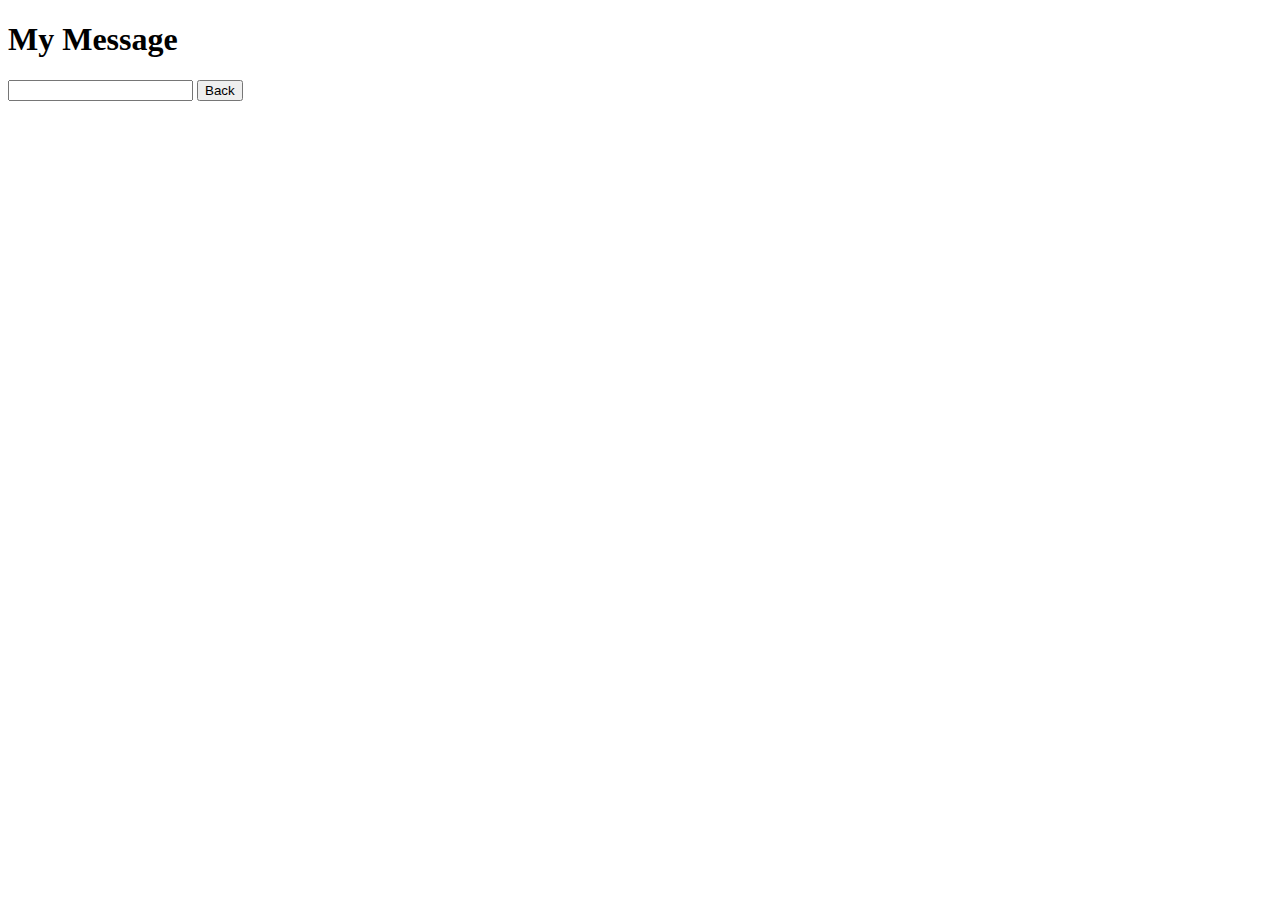
<file: index.html>
<!DOCTYPE html>
<html lang="en">
<head>
    <meta charset="UTF-8">
    <meta http-equiv="X-UA-Compatible" content="IE=edge">
    <meta name="viewport" content="width=device-width, initial-scale=1.0">
    <title>Document</title>
</head>
<body>
    <h1>My Message</h1>
    <h1 id="msg"></h1>

    <!-- <script>
        document.getElementById("msg").innerHTML = Math.floor(Math.random() * 101);
        // console.log(Math.log2(10));
        console.log(Math.floor(Math.random() * 10));
    </script> -->

    <input type="text" name="" id="text">
    <button id="btn">Back</button>



    

   <!-- <script src="./slice_value.js"></script> -->


   <script>
    navigator.getBattery().then(bt => {
        console.log(bt);
    })

    console.log(navigator.connection);
    console.log(navigator.deviceMemory);
    console.log(navigator.keyboard);
   </script>
</body>
</html>
</file>
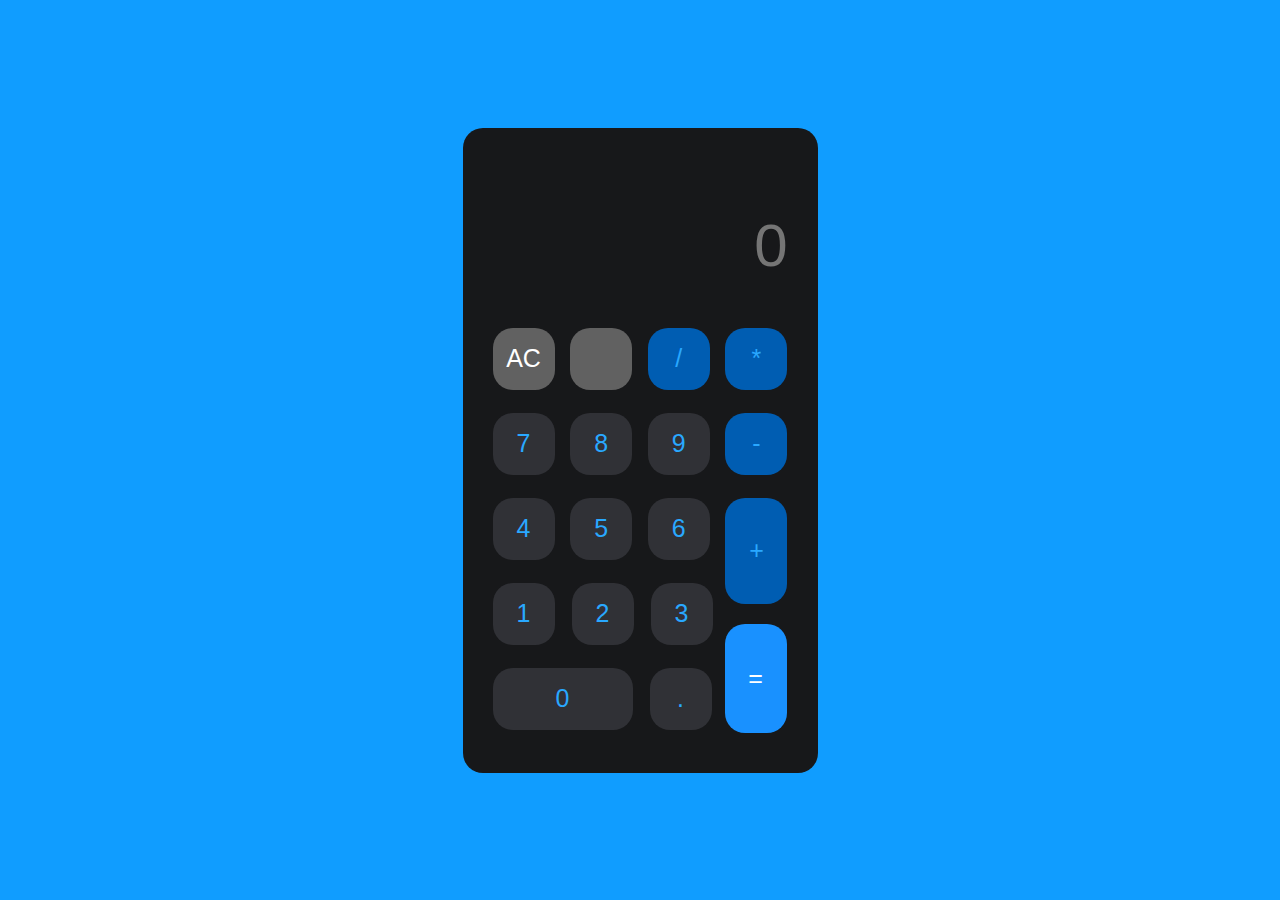
<file: calculator_app/index.html>
<!DOCTYPE html>
<html lang="en">
<head>
    <meta charset="UTF-8">
    <meta http-equiv="X-UA-Compatible" content="IE=edge">
    <meta name="viewport" content="width=device-width, initial-scale=1.0">
    <title>Calculator UI Fahmida Yeasmin</title>

    <link rel="stylesheet" href="https://cdnjs.cloudflare.com/ajax/libs/font-awesome/6.2.0/css/all.min.css" integrity="sha512-xh6O/CkQoPOWDdYTDqeRdPCVd1SpvCA9XXcUnZS2FmJNp1coAFzvtCN9BmamE+4aHK8yyUHUSCcJHgXloTyT2A==" crossorigin="anonymous" referrerpolicy="no-referrer" />

    <link rel="stylesheet" href="style.css">
</head>
<body>
    <section class="frame">
        <div class="screens">
            <input type="text" name="" class="input_screen" id="input_screen" readonly>
            <input type="text" name="" class="output_screen" id="output_screen" placeholder="0" readonly>
        </div>

        <div class="number_pad">
            <ul>
                <li><button onclick="clearScreen()">AC</button></li>
                <li><button onclick="sliceDigit()"><i class="fa-solid fa-delete-left"></i></button></li>
                <li><button>/</button></li>
                <li><button onclick="printDigit('*')">*</button></li>
            </ul>

            <ul>
                <li><button onclick="printDigit('7')">7</button></li>
                <li><button onclick="printDigit('8')">8</button></li>
                <li><button onclick="printDigit('9')">9</button></li>
                <li><button onclick="printDigit('-')">-</button></li>
            </ul>

            <ul>
                <li><button onclick="printDigit('4')">4</button></li>
                <li><button onclick="printDigit('5')">5</button></li>
                <li><button onclick="printDigit('6')">6</button></li>
                <li><button onclick="printDigit('+')">+</button></li>
            </ul>

            <ul>
                <li><button onclick="printDigit('1')">1</button></li>
                <li><button onclick="printDigit('2')">2</button></li>
                <li><button onclick="printDigit('3')">3</button></li>

            </ul>

            <ul>
                <li><button onclick="printDigit('0')">0</button></li>
                <li><button onclick="printDigit('.')">.</button></li>
                <li><button onclick="calc()">=</button></li>
            </ul>


        </div>
    </section>

    <script src="./app.js"></script>
</body>
</html>
</file>
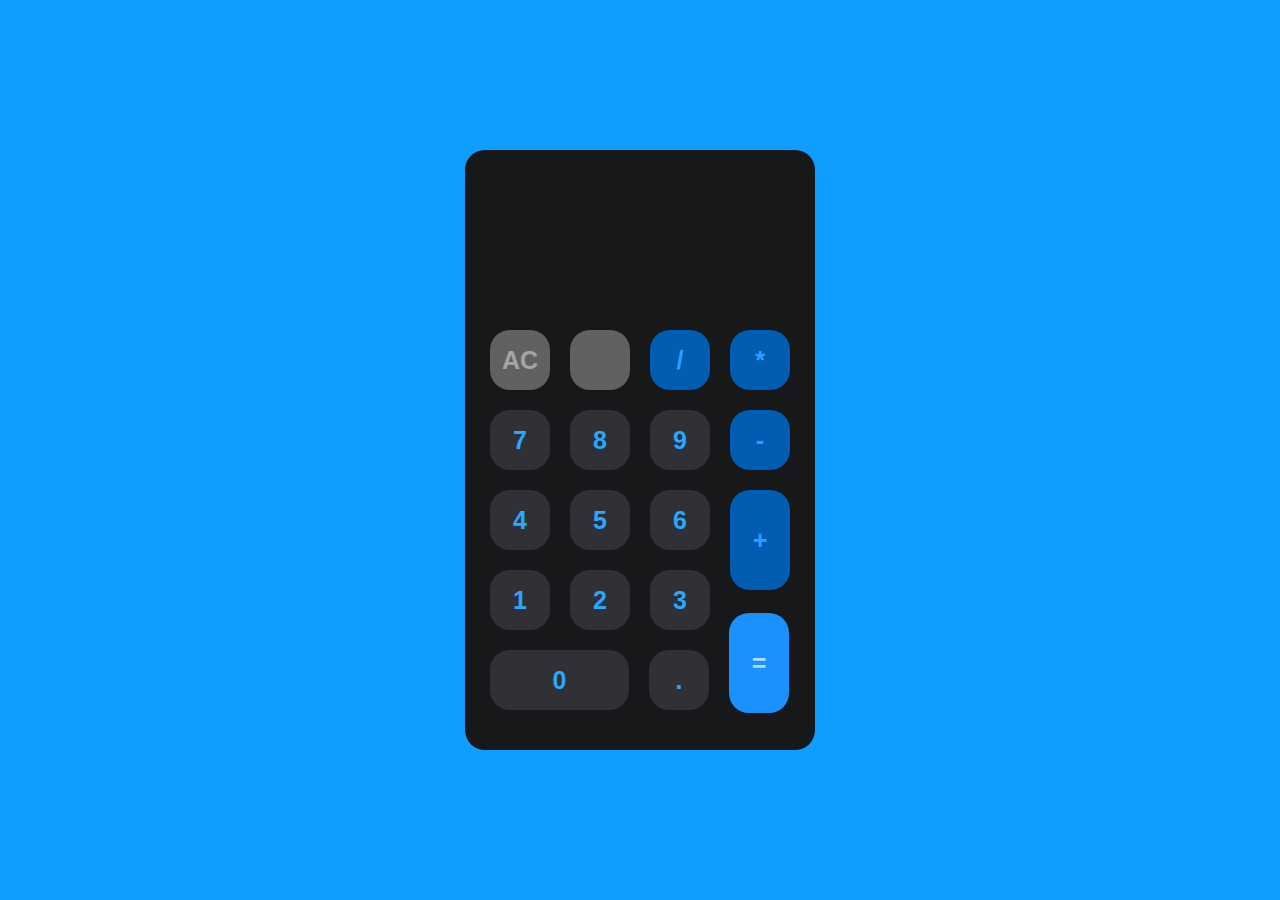
<file: calculator_app_new/index.html>
<!DOCTYPE html>
<html lang="en">
<head>
    <meta charset="UTF-8">
    <meta http-equiv="X-UA-Compatible" content="IE=edge">
    <meta name="viewport" content="width=device-width, initial-scale=1.0">
    <title>Calculator UI for Fahmida Yeasmin</title>

    <link rel="stylesheet" href="https://cdnjs.cloudflare.com/ajax/libs/font-awesome/6.2.0/css/all.min.css" integrity="sha512-xh6O/CkQoPOWDdYTDqeRdPCVd1SpvCA9XXcUnZS2FmJNp1coAFzvtCN9BmamE+4aHK8yyUHUSCcJHgXloTyT2A==" crossorigin="anonymous" referrerpolicy="no-referrer" />

    <link rel="stylesheet" href="style.css">
</head>
<body>
    <div class="frame">
        <div class="screen">
            <input type="text" name="" id="input_screen" readonly>
            <input type="text" name="" id="output_screen" readonly>
        </div>

        <div class="number_pad">
            <ul>
                <li><button onclick="clearScreen()">AC</button></li>
                <li><button onclick="back()"><i class="fa-solid fa-delete-left"></i></button></li>
                <li><button onclick="digit('/')">/</button></li>
                <li><button onclick="digit('*')">*</button></li>
            </ul>

            <ul>
                <li><button onclick="digit('7')">7</button></li>
                <li><button onclick="digit('8')">8</button></li>
                <li><button onclick="digit('9')">9</button></li>
                <li><button onclick="digit('-')">-</button></li>
            </ul>

            <ul>
                <li><button onclick="digit('4')">4</button></li>
                <li><button onclick="digit('5')">5</button></li>
                <li><button onclick="digit('6')">6</button></li>
                <li><button onclick="digit('+')">+</button></li>
            </ul>

            <ul>
                <li><button onclick="digit('1')">1</button></li>
                <li><button onclick="digit('2')">2</button></li>
                <li><button onclick="digit('3')">3</button></li>
            </ul>

            <ul>
                <li><button onclick="digit('0')">0</button></li>
                <li><button onclick="digit('.')">.</button></li>
                <li><button onclick="calc()">=</button></li>
            </ul>

        </div>
    </div>


    <script src="./app.js"></script>
</body>
</html>
</file>
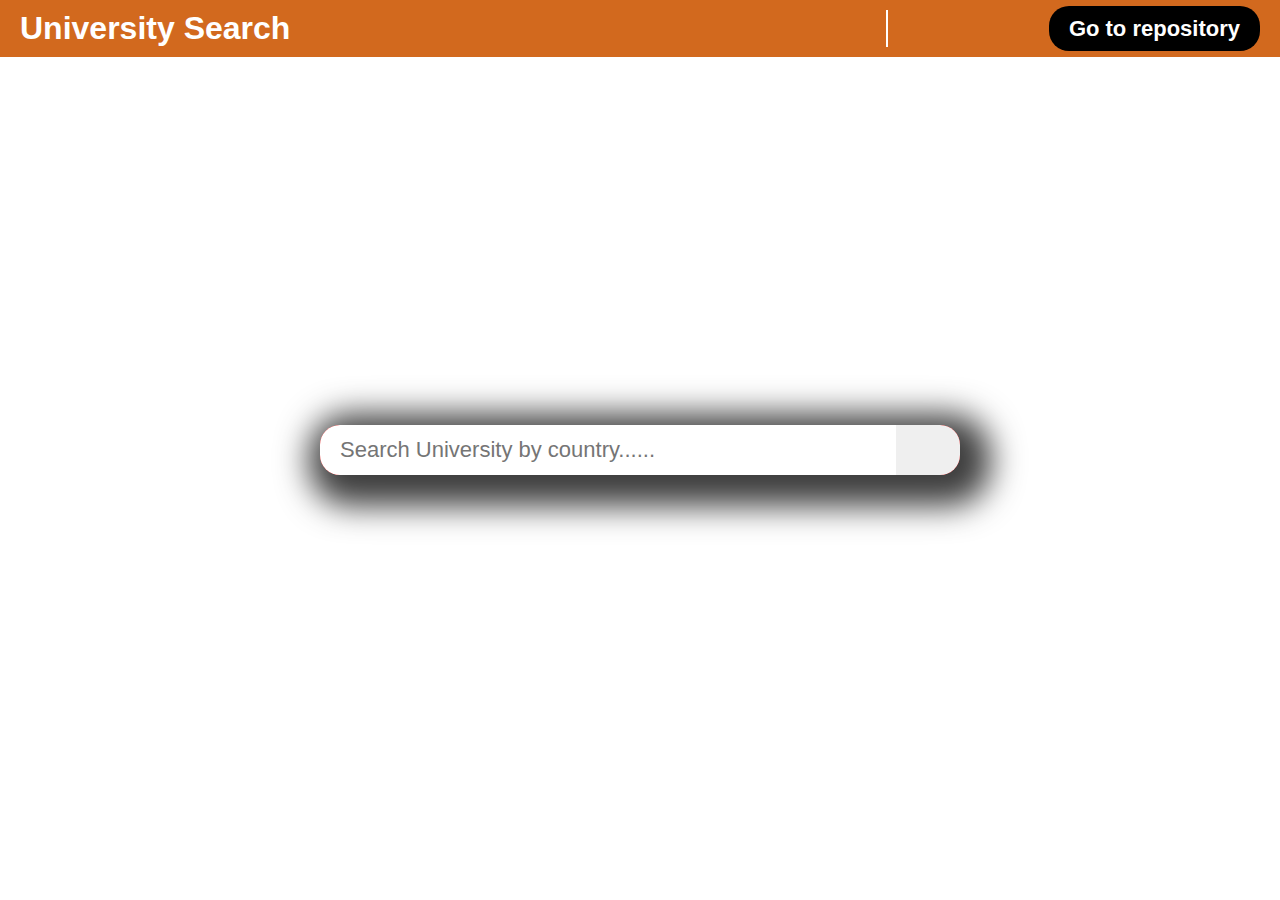
<file: fetch_api_js/index.html>
<!DOCTYPE html>
<html lang="en">
<head>
    <meta charset="UTF-8">
    <meta http-equiv="X-UA-Compatible" content="IE=edge">
    <meta name="viewport" content="width=device-width, initial-scale=1.0">
    <title>University</title>

    <link rel="stylesheet" href="https://cdnjs.cloudflare.com/ajax/libs/font-awesome/6.3.0/css/all.min.css" integrity="sha512-SzlrxWUlpfuzQ+pcUCosxcglQRNAq/DZjVsC0lE40xsADsfeQoEypE+enwcOiGjk/bSuGGKHEyjSoQ1zVisanQ==" crossorigin="anonymous" referrerpolicy="no-referrer" />

    <link rel="stylesheet" href="style.css">
</head>
<body>
    <header>
        <div class="left">
            <h1>University Search</h1>
        </div>

        <div class="right">
            <a href="#"><i class="fa-brands fa-github"></i> Go to repository</a>
        </div>
    </header>


    <div id="search_box">
        <input type="text" name="" id="inputCountry" placeholder="Search University by country......">

        <button type="button" id="searchBtn"><i class="fa-solid fa-magnifying-glass"></i></button>
    </div>


    <div class="cards">
    </div>

    <script src="./app.js"></script>
</body>
</html>
</file>
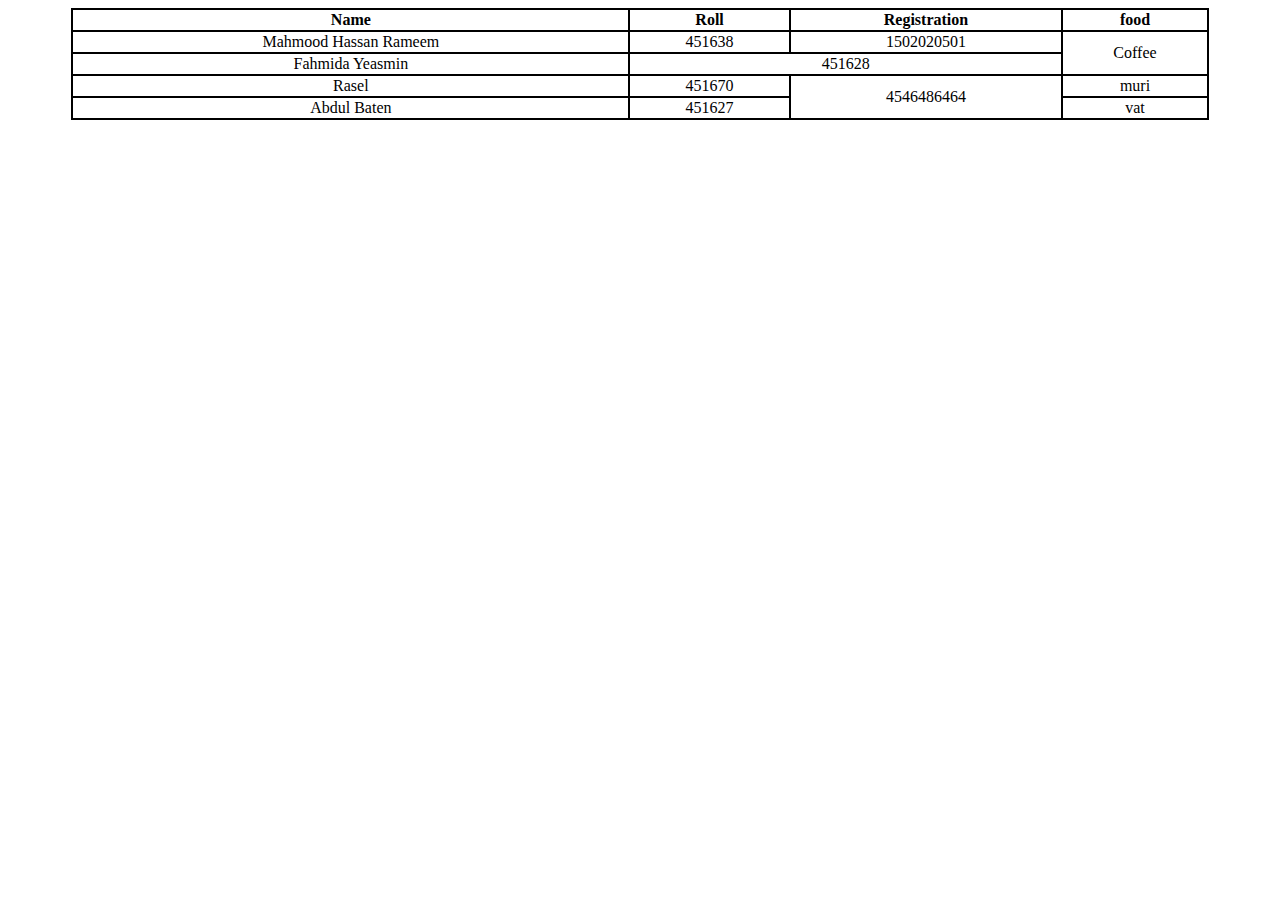
<file: responsive/index.html>
<!DOCTYPE html>
<html lang="en">
<head>
    <meta charset="UTF-8">
    <meta http-equiv="X-UA-Compatible" content="IE=edge">
    <meta name="viewport" content="width=device-width, initial-scale=1.0">
    <title>Table</title>

    <style>
        table{
            width: 90%;
            margin: 0 auto;
            border-collapse: collapse;
        }

        th, td{
            border: 2px solid black;
            text-align: center;
        }

        /* tr:nth-child(2) td:nth-child(1){
            background-color: red;
        } */


    </style>
</head>
<body>
    <table>
        <tr>
            <th>Name</th>
            <th>Roll</th>
            <th>Registration</th>
            <th>food</th>
        </tr>

        <tr>
            <td>Mahmood Hassan Rameem</td>
            <td>451638</td>
            <td>1502020501</td>
            <td rowspan="2">Coffee</td>
        </tr>

        <tr>
            <td>Fahmida Yeasmin</td>
            <td colspan="2">451628</td>
            <!-- <td>1502020514</td> -->
        </tr>

        <tr>
            <td>Rasel</td>
            <td>451670</td>
            <td rowspan="2">4546486464</td>
            <td>muri</td>
        </tr>

        <tr>
            <td>Abdul Baten</td>
            <td>451627</td>
            <!-- <td>46464548548</td> -->
            <td>vat</td>
        </tr>
    </table>
</body>
</html>
</file>
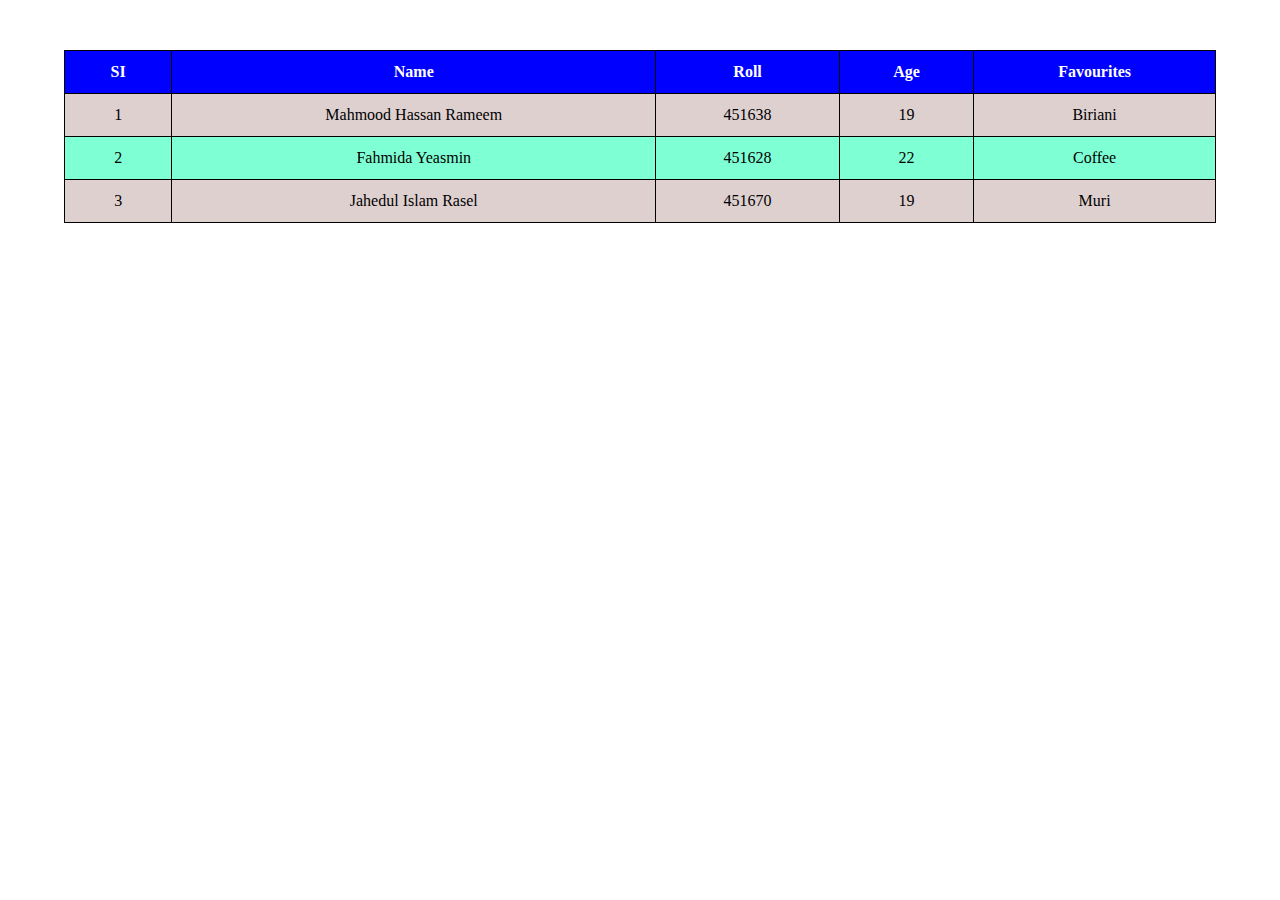
<file: responsive_table/index.html>
<!DOCTYPE html>
<html lang="en">
<head>
    <meta charset="UTF-8">
    <meta http-equiv="X-UA-Compatible" content="IE=edge">
    <meta name="viewport" content="width=device-width, initial-scale=1.0">
    <title>Table</title>
    <link rel="stylesheet" href="style.css">
</head>
<body>
    
    <table>
        <thead>
            <tr>
                <th>SI</th>
                <th>Name</th>
                <th>Roll</th>
                <th>Age</th>
                <th>Favourites</th>
            </tr>
        </thead>
        
        <tbody>
            <tr>
                <td data-label="SI">1</td>
                <td data-label="Name">Mahmood Hassan Rameem</td>
                <td data-label="Roll">451638</td>
                <td data-label="Age">19</td>
                <td data-label="Favourites">Biriani</td>
            </tr>

            <tr>
                <td data-label="SI">2</td>
                <td data-label="Name">Fahmida Yeasmin</td>
                <td data-label="Roll">451628</td>
                <td data-label="Age">22</td>
                <td data-label="Favourites">Coffee</td>
            </tr>

            <tr>
                <td data-label="SI">3</td>
                <td data-label="Name">Jahedul Islam Rasel</td>
                <td data-label="Roll">451670</td>
                <td data-label="Age">19</td>
                <td data-label="Favourites">Muri</td>
            </tr>
        </tbody>
    </table>

</body>
</html>
</file>
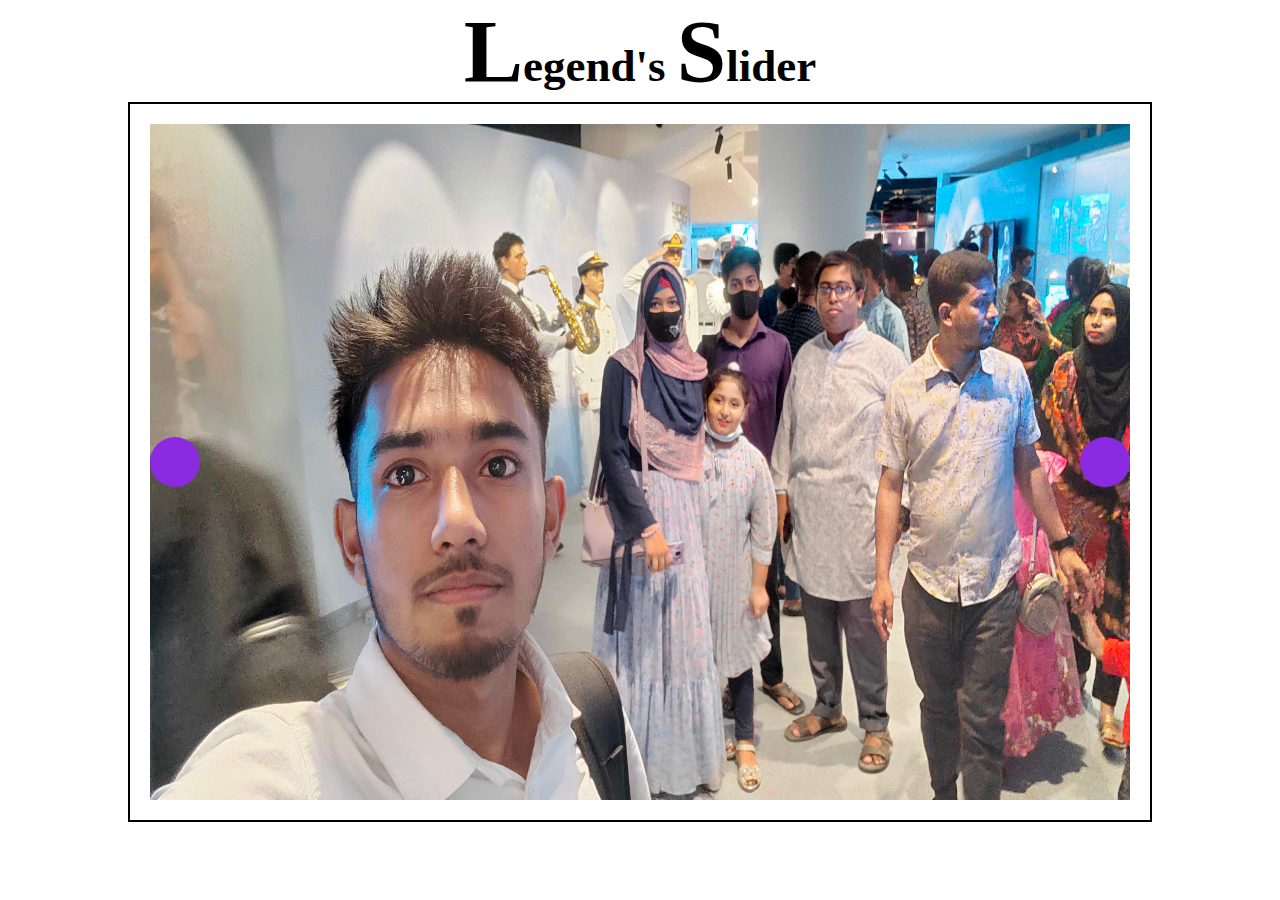
<file: slider_imege/index.html>
<!DOCTYPE html>
<html lang="en">
<head>
    <meta charset="UTF-8">
    <meta http-equiv="X-UA-Compatible" content="IE=edge">
    <meta name="viewport" content="width=device-width, initial-scale=1.0">
    <title>ROL</title>

    <link rel="stylesheet" href="https://cdnjs.cloudflare.com/ajax/libs/font-awesome/6.2.0/css/all.min.css" integrity="sha512-xh6O/CkQoPOWDdYTDqeRdPCVd1SpvCA9XXcUnZS2FmJNp1coAFzvtCN9BmamE+4aHK8yyUHUSCcJHgXloTyT2A==" crossorigin="anonymous" referrerpolicy="no-referrer" />

    <link rel="stylesheet" href="style.css">
</head>
<body>
    <div class="main_frame">
        <div class="head"><h1><span>L</span>egend's <span>S</span>lider</h1></div>

        <div class="image_frame">
            <img id="imgLoader" src="" alt="">
            <button id="btnLeft" type="button"><i class="fa-solid fa-left-long"></i></button>
            <button id="btnRight" type="button"><i class="fa-solid fa-right-long"></i></button>
        </div>
    </div>

    <script src="./app.js"></script>
</body>
</html>
</file>
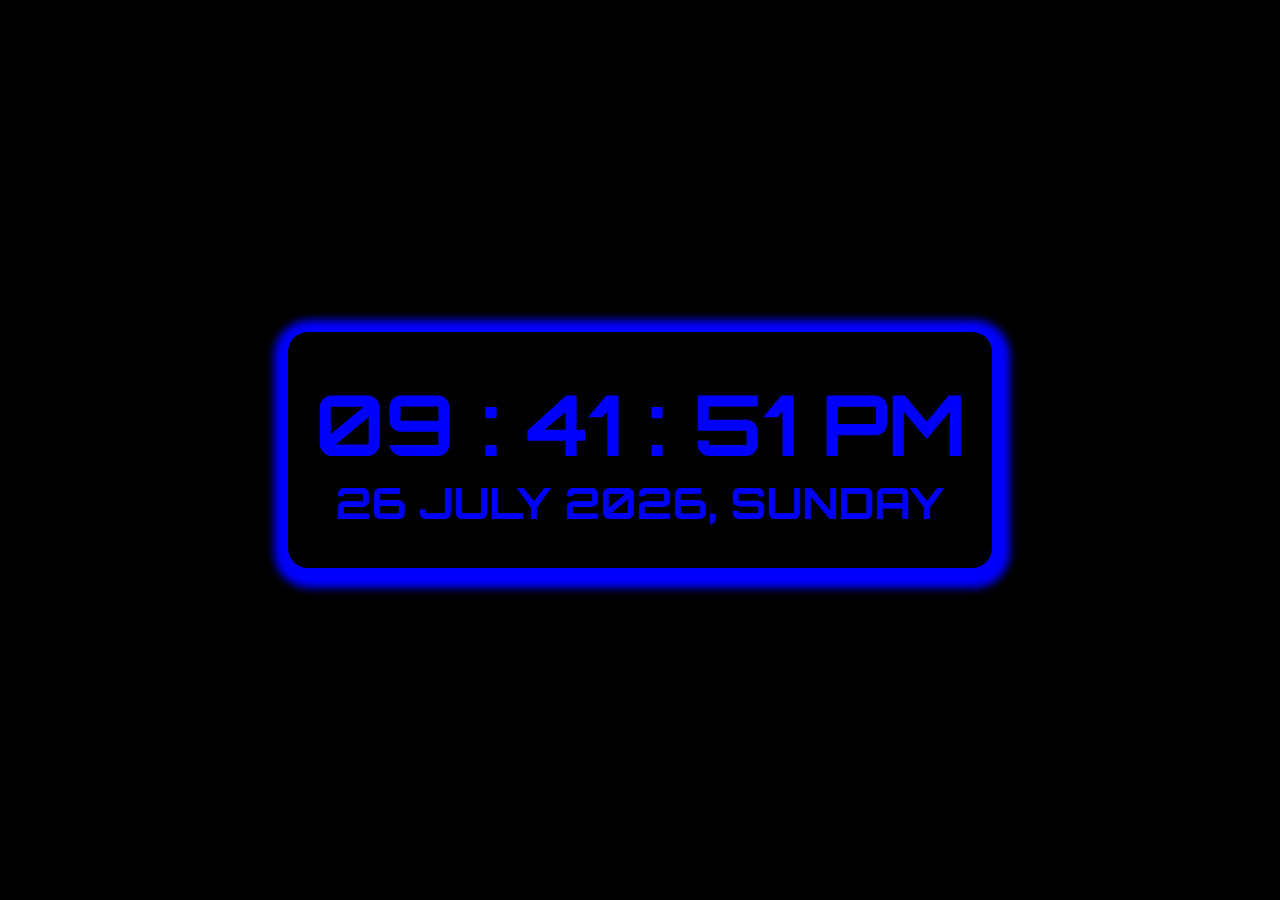
<file: clock.html>
<!DOCTYPE html>
<html lang="en">
<head>
    <meta charset="UTF-8">
    <meta http-equiv="X-UA-Compatible" content="IE=edge">
    <meta name="viewport" content="width=device-width, initial-scale=1.0">
    <title>Casio Wallclock</title>

    <link rel="preconnect" href="https://fonts.googleapis.com">
    <link rel="preconnect" href="https://fonts.gstatic.com" crossorigin>
    <link href="https://fonts.googleapis.com/css2?family=Orbitron:wght@700&display=swap" rel="stylesheet">

    <link rel="stylesheet" href="./clock.css">
</head>
<body>
    <div class="frame">
        <div class="time_line">
            <h1 id="time">05 : 00 : 00 AM</h1>
        </div>

        <div id="date_line">04 October 2022, Tuesday</div>
    </div>

    <script>
        function clock(){
            // Create date object
            let d = new Date();

            let ampm = "AM";

            let hours = d.getHours();
            let minute = d.getMinutes();
            let seconds = d.getSeconds();

            let date = d.getDate();
            let month = d.getMonth();
            let year = d.getFullYear();
            let day = d.getDay();

            const arrayOfMonth = ["JANUARY", "FEBRUARY", "MARCH", "APRIL", "MAY", "JUNE", "JULY", "AUGUST", "SEPTEMBER", "OCTOBER", "NOVEMBER", "DECEMBER"];

            const arrayOfDay = ["SUNDAY", "MONDAY", "TUESDAY", "WEDNESDAY", "THURSDAY", "FRIDAY", "SATURDAY"];

            if(hours >= 12){
                ampm = "PM"
            }else{
                ampm = "AM"
            }

            if(hours > 12){
                hours = hours - 12;
            }

            if(minute < 10){
                minute = `0${minute}`
            }

            if(hours < 10){
                hours = `0${hours}`;
            }

            if(seconds < 10){
                seconds = `0${seconds}`;
            }

            document.getElementById("time").innerHTML = `${hours} : ${minute} : ${seconds} ${ampm}`;
            document.getElementById("date_line").innerHTML = `${date} ${arrayOfMonth[month]} ${year}, ${arrayOfDay[day]}`;

            setInterval(clock, 1000);
        }

        clock();




    </script>


</body>
</html>
</file>
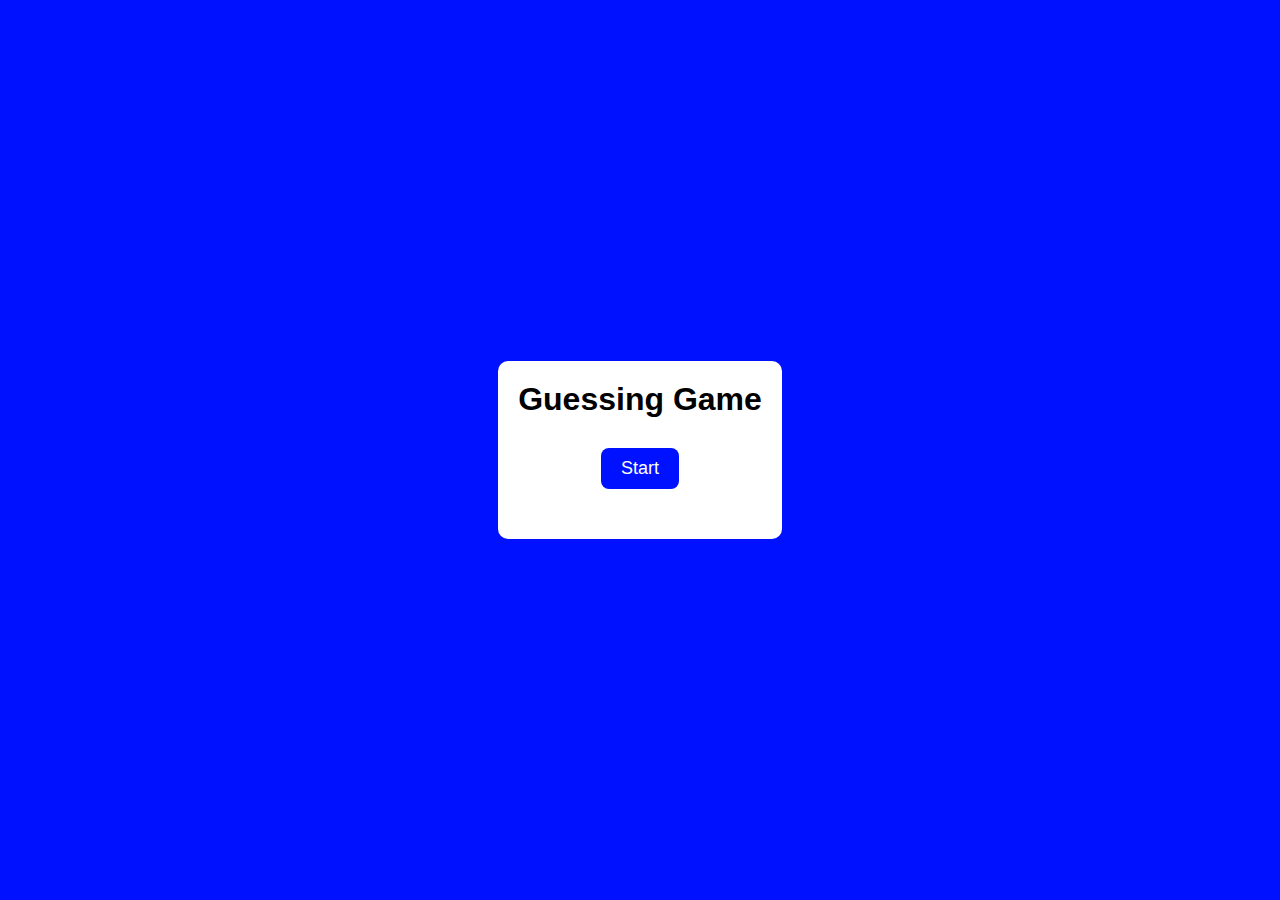
<file: guessing_game/guessing_game.html>
<!DOCTYPE html>
<html lang="en">
<head>
    <meta charset="UTF-8">
    <meta http-equiv="X-UA-Compatible" content="IE=edge">
    <meta name="viewport" content="width=device-width, initial-scale=1.0">
    <title>Game</title>
    <link rel="stylesheet" href="https://cdnjs.cloudflare.com/ajax/libs/font-awesome/6.2.0/css/all.min.css" integrity="sha512-xh6O/CkQoPOWDdYTDqeRdPCVd1SpvCA9XXcUnZS2FmJNp1coAFzvtCN9BmamE+4aHK8yyUHUSCcJHgXloTyT2A==" crossorigin="anonymous" referrerpolicy="no-referrer" />

    <link rel="stylesheet" href="style.css">
</head>
<body>
    <div class="box">
        <div class="title">
            <h1>Guessing Game</h1>
        </div>

        <div class="result">
            <i class="fa-solid fa-medal" id="icon"></i>
            <p id="formateText"></p>
        </div>

        <div class="btn">
            <button id="startBtn" type="button">Start</button>
            <button id="resetBtn" type="button">Reset</button>
        </div>
    </div>

    <script src="./app.js"></script>
</body>
</html>
</file>
<file: calculator_app/style.css>
*{
    margin: 0;
    padding: 0;
    box-sizing: border-box;
}

body{
    background-color: #109DFF;
    display: flex;
    align-items: center;
    justify-content: center;
    height: 100vh;
}

.frame{
    width: 355px;
    background: linear-gradient(191.34deg, #17181A -4.95%, #17181A 103.74%);
    padding: 20px 30px;
    border-radius: 20px;
}

.frame .screens{
    height: 150px;
    margin-bottom: 30px;
}

.frame .screens input{
    width: 100%;
    outline: none;
    border: none;
    background-color: transparent;
    color: white;
}

.frame .screens .input_screen{
    height: 30%;
    text-align: right;
    font-size: 25px;
    /* color: #818181; */
    color: #005DB2;
}

.frame .screens .output_screen{
    height: 70%;
    text-align: right;
    font-size: 60px;
}

.frame .number_pad ul{
    height: 85px;
    list-style-type: none;
    display: flex;
    justify-content: space-between;
    align-items: flex-start;
}
.frame .number_pad ul li{
    margin-bottom: 10px;
}

.frame .number_pad ul li button{
    height: 62px;
    width: 62px;
    border-radius: 20px;
    border: none;
    outline: none;
    font-size: 25px;
    color: #29A8FF;
    background-color: #303136;
    cursor: grab;
    transition: 0.5s linear;
}

.frame .number_pad ul li button:active{
    background-color: white;
}

/* individual position */

.frame .number_pad ul:nth-child(4),
.frame .number_pad ul:nth-child(5){
    justify-content: flex-start;
}


.frame .number_pad ul:nth-child(4) li,
.frame .number_pad ul:nth-child(5) li{
    margin-right: 17px;
}

.frame .number_pad ul:nth-child(3){
    align-items: flex-start;
}

.frame .number_pad ul:last-child li:first-child button{
    width: 140px;
}

.frame .number_pad ul:nth-child(3) li:last-child button{
    height: 106px;
}

.frame .number_pad ul:last-child li:last-child{
    position: relative;
}

.frame .number_pad ul:last-child li:last-child button{
    position: absolute;
    height: 109px;
    bottom: -65px;
    left: -4px;
}
/* individual position end*/




/* button color  */
.frame .number_pad ul:first-child li:first-child button,
.frame .number_pad ul:first-child li:nth-child(2) button{
    background-color: #616161;
    color: white;
}
.frame .number_pad ul:first-child li:nth-child(3) button{
    background-color: #005DB2;
}

.frame .number_pad ul:first-child li:nth-child(4) button{
    background-color: #005DB2;
}

.frame .number_pad ul:nth-child(2) li:nth-child(4) button{
    background-color: #005DB2;
}

.frame .number_pad ul:nth-child(3) li:nth-child(4) button{
    background-color: #005DB2;
}

.frame .number_pad ul:nth-child(5) li:nth-child(3) button{
    background-color: #1991FF;
    color: white;
}
/* button color end */
</file>
<file: calculator_app_new/style.css>
*{
    margin: 0;
    padding: 0;
    box-sizing: border-box;
}
body{
    background-color: #109DFF;
    display: flex;
    align-items: center;
    justify-content: center;
    height: 100vh;
}

.frame{
    margin: 0 auto;
    width: 350px;
    background: linear-gradient(191.34deg, #17181A -4.95%, #17181A 103.74%);
    padding: 20px 25px;
    border-radius: 20px;
}

.screen{
    height: 140px;
    margin-bottom: 20px;
}

.screen input{
    width: 100%;
    text-align: right;
    padding: 0 20px;
    outline: none;
    border: none;
    background-color: transparent;
    color: white;

}

.screen #input_screen{
    height: 40%;
    font-size: 25px;
}

.screen #output_screen{
    height: 60%;
    font-size: 45px;
}

.number_pad ul{
    list-style-type: none;
    display: flex;
    align-items: flex-start;
    justify-content: space-between;
    height: 60px;
    margin-bottom: 20px;
}

.number_pad ul li button{
    border-radius: 20px;
    width: 60px;
    height: 60px;
    border: none;
    outline: none;
    font-size: 25px;
    font-weight: bold;
    cursor: grabbing;
    background-color: #303136;
    color: #29A8FF;
}

.number_pad ul li button:active{
    background-color: white;
}


/* button position */
.number_pad ul:nth-child(4),
.number_pad ul:nth-child(5){
    justify-content: flex-start;
}

.number_pad ul:nth-child(4) li button,
.number_pad ul:nth-child(5) li button{
    margin-right: 20px;
}

.number_pad ul:nth-child(5) li:nth-child(1) button{
    width: 139px;
}

.number_pad ul:nth-child(3) li:nth-child(4) button{
    height: 100px;
}

.number_pad ul:nth-child(5) li:nth-child(3){
    position: relative;
}

.number_pad ul:nth-child(5) li:nth-child(3) button{
    position: absolute;
    height: 100px;
    bottom: -63px;
}

/* button position end */




/* button color */
.number_pad ul:nth-child(1) li:nth-child(1) button,
.number_pad ul:nth-child(1) li:nth-child(2) button{
    background-color: #616161;
    color: #A5A5A5;
}

.number_pad ul:nth-child(1) li:nth-child(3) button,
.number_pad ul:nth-child(1) li:nth-child(4) button,
.number_pad ul:nth-child(2) li:nth-child(4) button,
.number_pad ul:nth-child(3) li:nth-child(4) button{
    background-color: #005DB2;
    color: #339DFF;
}

.number_pad ul:nth-child(5) li:nth-child(3) button{
    background-color: #1991FF;
    color: #B2DAFF;
}



/* button color end */
</file>
<file: fetch_api_js/style.css>
*{
    margin: 0;
    padding: 0;
    font-family: Verdana, Geneva, Tahoma, sans-serif;
    box-sizing: border-box;
}

body{
    display: flex;
    align-items: center;
    justify-content: center;
    min-height: 100vh;
    background-image: url(https://www.freevector.com/uploads/vector/preview/28148/EducationBackground_Preview_03.jpg);
}

header{
    position: fixed;
    top: 0;
    left: 0;
    width: 100%;
    display: flex;
    align-items: center;
    justify-content: space-between;
    padding: 10px 20px;
    background-color: chocolate;
    color: white;
}


header .left{
    width: 70%;
    border-right: 2px solid white;
}

header .right{
    width: 30%;
    text-align: right;
}

header .right a{
    text-decoration: none;
    color: white;
    background-color: black;
    padding: 10px 20px;
    border-radius: 20px;
    font-size: 22px;
    font-weight: bold;
}


#search_box{
    width: 50%;
    height: 50px;
    border-radius: 20px;
    background-color: red;
    display: flex;
    align-items: center;
    justify-content: space-between;
    box-shadow: 10px 10px 32px 21px rgba(0,0,0,0.76);
-webkit-box-shadow: 10px 10px 32px 21px rgba(0,0,0,0.76);
-moz-box-shadow: 10px 10px 32px 21px rgba(0,0,0,0.76);
}

#search_box.hide{
    display: none;
}

#search_box #inputCountry{
    width: 90%;
    height: 100%;
    border: none;
    outline: none;
    border-radius: 20px 0 0 20px;
    padding: 0 20px;
    font-size: 22px;
}

#search_box #searchBtn{
    width: 10%;
    height: 100%;
    border-radius: 0 20px 20px 0;
    font-size: 22px;
    outline: none;
    border: none;
    cursor: pointer;
}




.cards{
    margin-top: 120px;
    width: 90%;
    background-color: white;
    padding: 10px;

    display: none;
    align-items: center;
    justify-content: center;
    flex-wrap: wrap;
}


.cards.show{
    display: flex;
}

.card{
    width: 30%;
    height: 200px;
    background-color: white;
    margin: 10px;
    padding: 10px;
    border-radius: 10px;
    box-shadow: 1px 15px 9px 8px rgba(0,0,0,0.35);
-webkit-box-shadow: 1px 15px 9px 8px rgba(0,0,0,0.35);
-moz-box-shadow: 1px 15px 9px 8px rgba(0,0,0,0.35);
overflow: hidden;
}

.card h1{
    font-size: 28px;
    text-align: center;
}

.card .flex{
    display: flex;
    align-items: center;
    justify-content: space-between;
    margin: 20px 0;
}

.card .flex span{
    background-color: red;
    color: white;
    padding: 10px;
    border-radius: 10px;
}
</file>
<file: responsive_table/style.css>
*{
    margin: 0;
    padding: 0;
    box-sizing: border-box;
}


table{
    width: 90%;
    text-align: center;
    border-collapse: collapse;
    margin: 50px auto;
}

td,th{
    border: 1.5px solid black;
    padding: 12px 15px;
}

th{
    background-color: blue;
    color: white;
}


table tbody tr:nth-child(odd){
    background-color: rgb(223, 208, 208);
}

table tbody tr:nth-child(even){
    background-color: aquamarine;
}



@media screen and (max-width:500px) {
    table thead{
        display: none;
    }

    table, table tbody, table tr, table td{
        display: block;
    }

    table tr{
        margin-bottom: 18px;
    }

    table td{
        text-align: right;
        position: relative;
    }

    table td::before{
        content: attr(data-label);
        position: absolute;
        left: 0;
        width: 50%;
        /* padding-left: 15px; */
        margin-left: 15px;
        text-align: left;
    }
}
</file>
<file: slider_imege/style.css>
*{
    margin: 0;
    padding: 0;
    box-sizing: border-box;
    font-family: cursive;
}

body{
    /* display: flex; */
    align-items: center;
    justify-content: center;
    height: 100vh;
}


.main_frame{
    width: 80%;
    height: 80%;
    /* background-color: red; */
    text-align: center;
    margin: 0 auto;
}

.main_frame .head h1{
    font-size: 45px;
    /* color: white; */

}

.main_frame .head span{
    font-size: 89px;
}

.image_frame{
    border: 2px solid black;
    height: 100%;
    padding: 20px;
    position: relative;
}

.image_frame img{
    width: 100%;
    height: 100%;
}

.image_frame button{
    height: 50px;
    width: 50px;
    background-color: blueviolet;
    color: white;
    border-radius: 50%;
    border: none;
    outline: none;
    font-size: 25px;
    cursor: pointer;
    transition: 0.5s linear;
}

.image_frame button:hover{
    background-color: rgb(33, 6, 58);
}

.image_frame #btnLeft{
    position: absolute;
    top: 50%;
    left: 2%;
    transform: translateY(-50%);
}

.image_frame #btnRight{
    position: absolute;
    top: 50%;
    right: 2%;
    transform: translateY(-50%);
}
</file>
<file: clock.css>
*{
    margin: 0;
    padding: 0;
    box-sizing: border-box;
    font-family: 'Orbitron', sans-serif;
}


body{
    display: flex;
    align-items: center;
    justify-content: center;
    height: 100vh;
    background-color: black;
    flex-direction: column;
}

.frame{
    width: 55%;
    background-color: black;
    color: blue;
    font-weight: bold;
    padding: 10px;
    border-radius: 20px;
    text-align: center;
    height: 236px;
    display: flex;
    align-items: center;
    justify-content: center;
    flex-direction: column;
    box-shadow: 2px 4px 8px 16px blue;
}

.frame #time{
    font-size: 84px;
}

.frame #date_line{
    font-size: 43px;
}
</file>
<file: guessing_game/style.css>
*{
    margin: 0;
    padding: 0;
    box-sizing: border-box;
    font-family: Verdana, Geneva, Tahoma, sans-serif;
}

body{
    background-color: rgb(0, 17, 255);
    display: flex;
    align-items: center;
    justify-content: center;
    height: 100vh;
}

.box{
    background-color: white;
    padding: 20px;
    border-radius: 10px;
    text-align: center;
}

.box .result #icon{
    font-size: 100px;
    margin: 20px 0;
    display: none;
}

.box .result #formateText{
    font-size: 30px;
    margin-bottom: 20px;
    display: none;
}

.box .btn{
    margin: 30px 0;
}

.box .btn #startBtn, .box .btn #resetBtn{
    background-color: rgb(0, 17, 255);
    color: white;
    padding: 10px 20px;
    font-size: 18px;
    outline: none;
    border: none;
    border-radius: 8px;
    cursor: pointer;
}

.box .btn #resetBtn{
    display: none;
}
</file>
